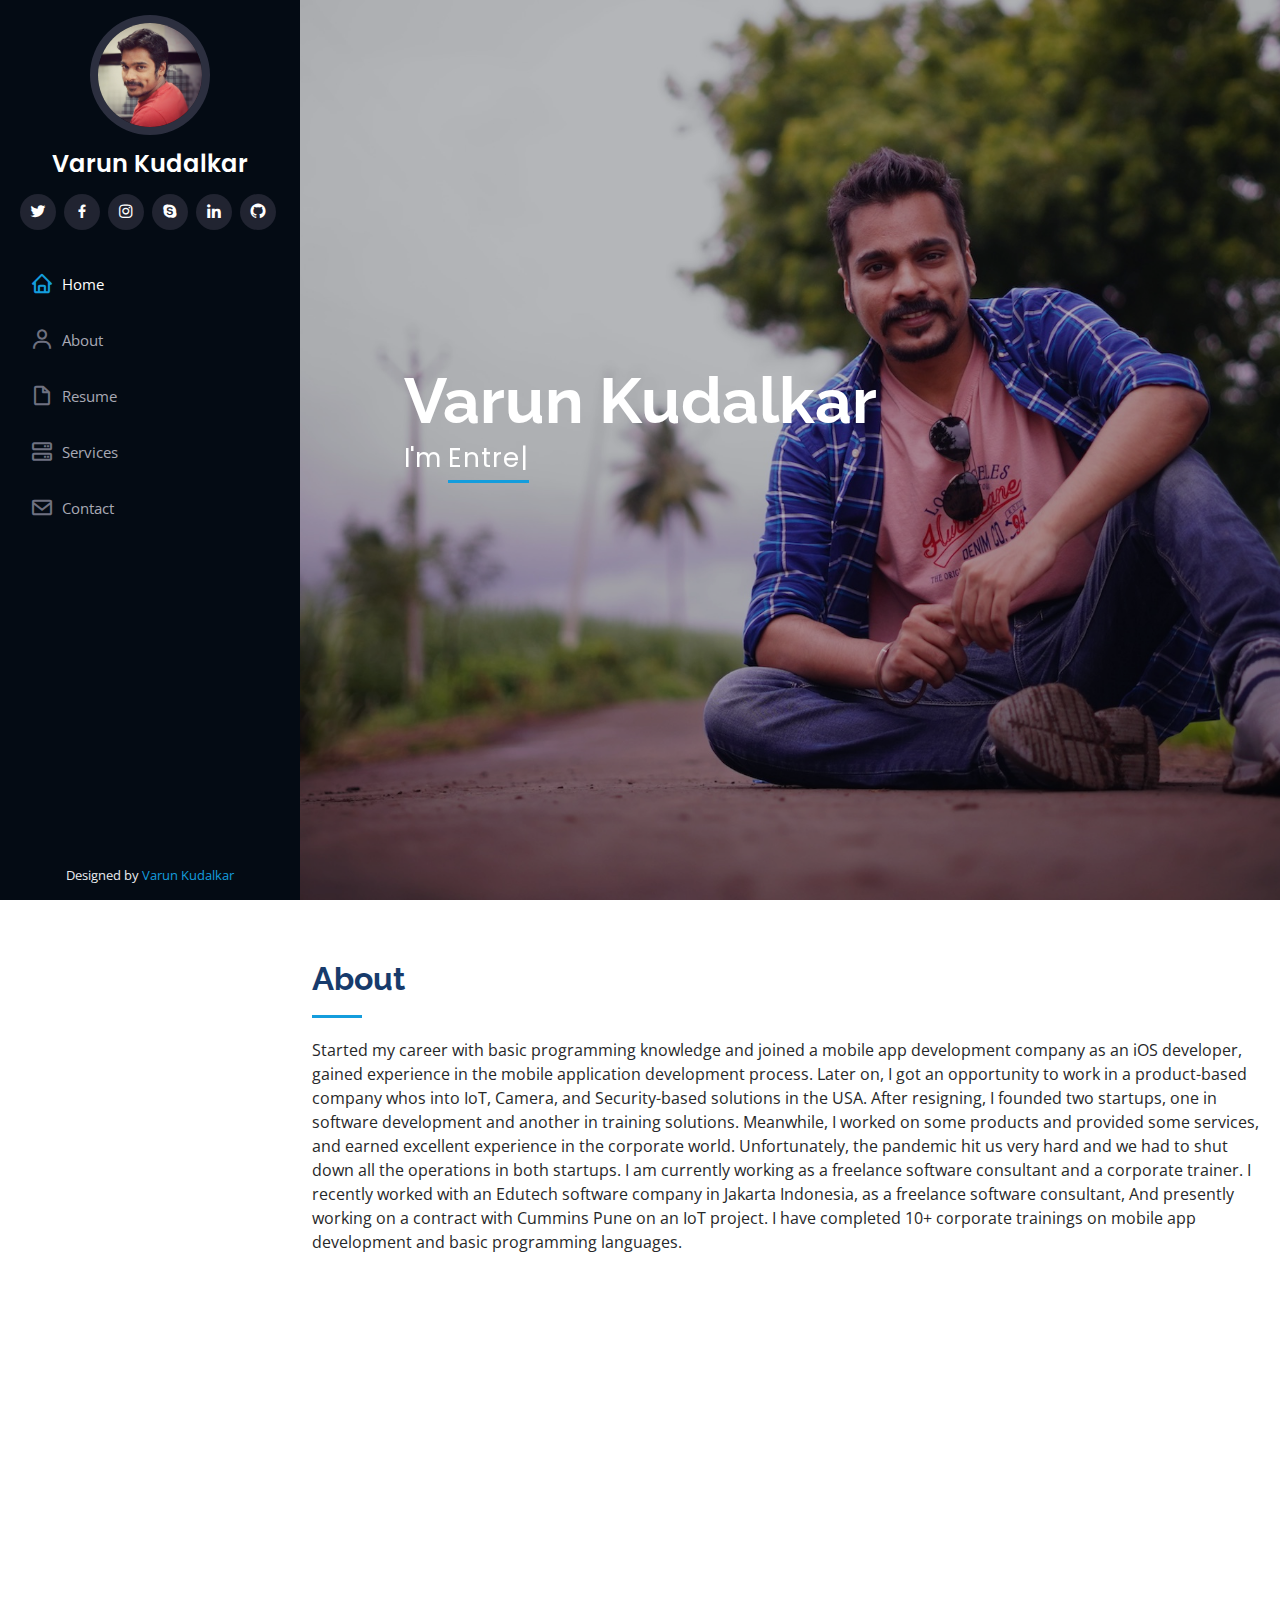
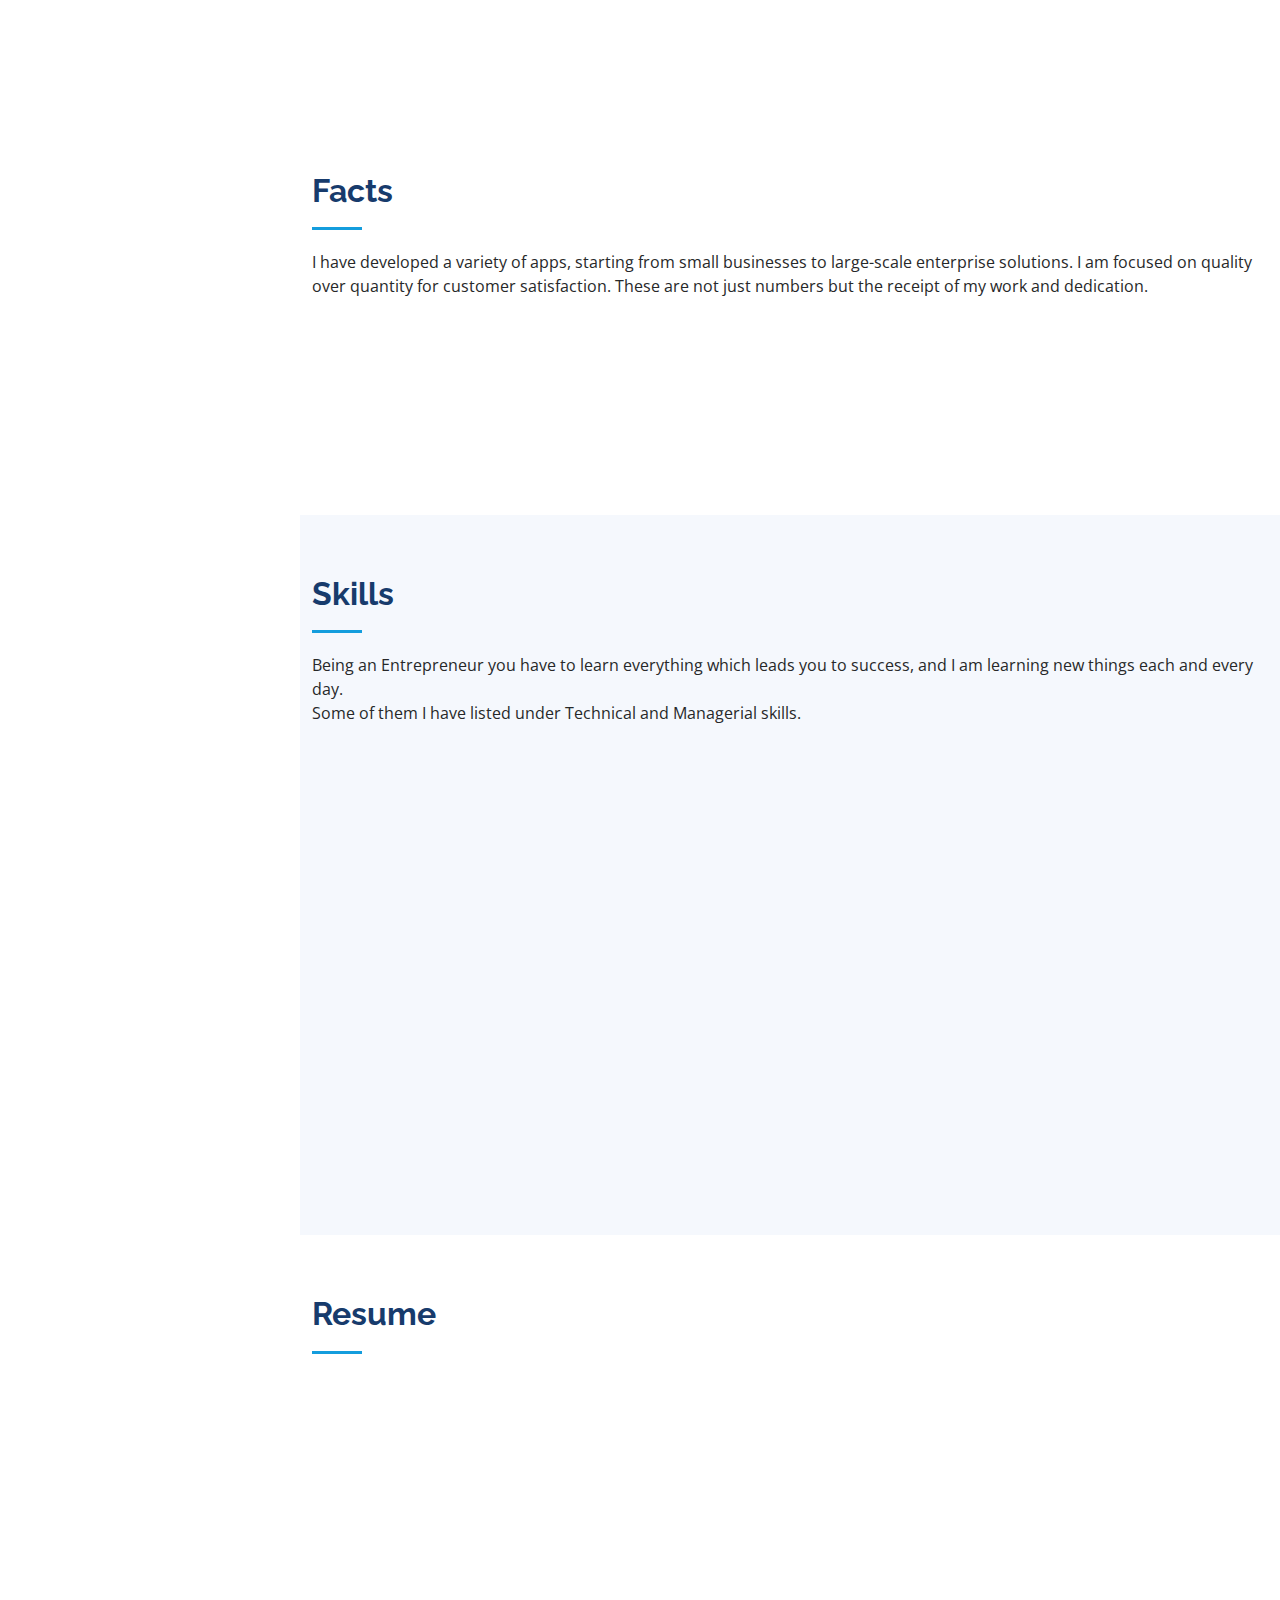
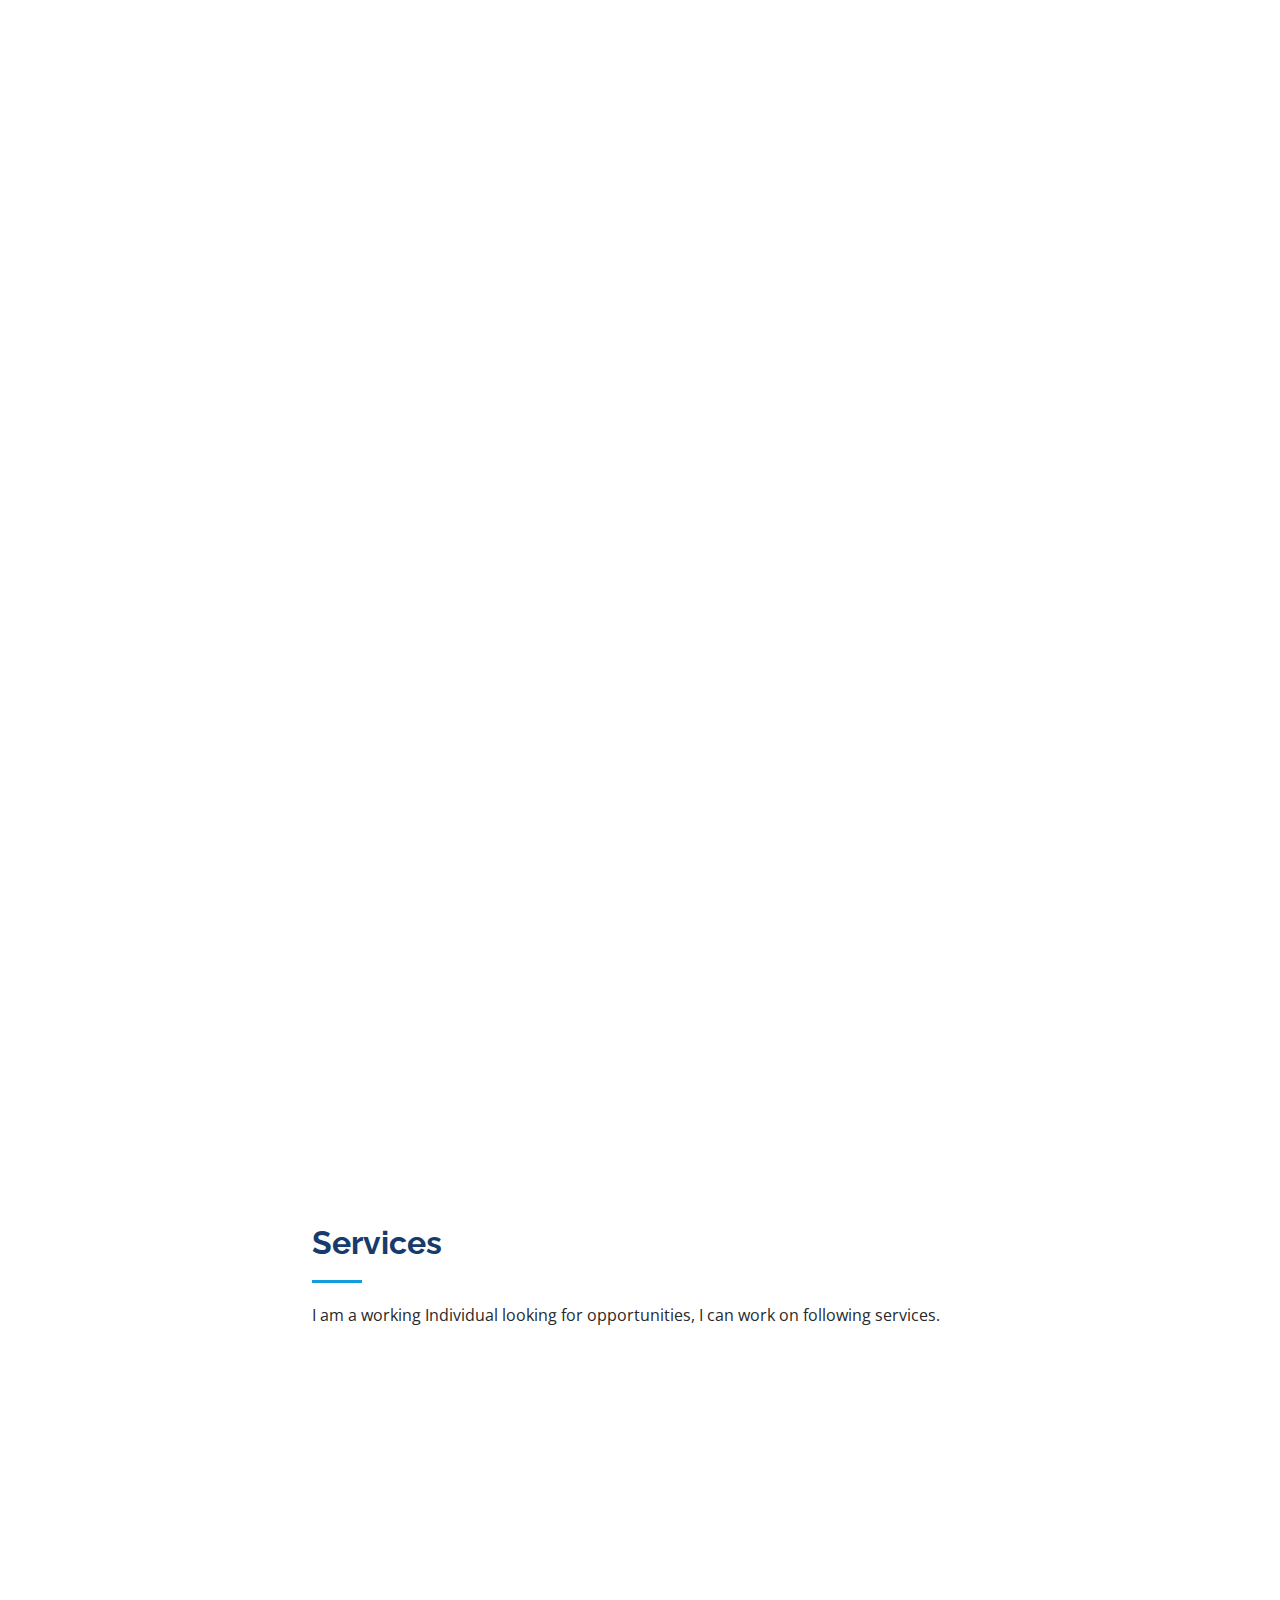
<file: index.html>
<!DOCTYPE html>
<html lang="en">

<head>

  <!-- Global site tag (gtag.js) - Google Analytics -->
  <script async src="https://www.googletagmanager.com/gtag/js?id=G-XJHVXL4SHZ"></script>
  <script>
    window.dataLayer = window.dataLayer || [];
    function gtag() { dataLayer.push(arguments); }
    gtag('js', new Date());
    gtag('config', 'G-XJHVXL4SHZ');
  </script>

  <meta charset="utf-8">
  <meta content="width=device-width, initial-scale=1.0" name="viewport">

  <title>Varun Kudalkar - Best Freelancer in India | Full stack Developer | Mobile App Developer | iOS | Android |
    Flutter | Node | Nest | Python | IoT</title>
  <meta content="" name="description">
  <meta content="" name="keywords">

  <!-- Favicons -->
  <link href="assets/img/favicon.ico" rel="icon">
  <link href="assets/img/apple-touch-icon.png" rel="apple-touch-icon">

  <!-- Google Fonts -->
  <link
    href="https://fonts.googleapis.com/css?family=Open+Sans:300,300i,400,400i,600,600i,700,700i|Raleway:300,300i,400,400i,500,500i,600,600i,700,700i|Poppins:300,300i,400,400i,500,500i,600,600i,700,700i"
    rel="stylesheet">

  <!-- Vendor CSS Files -->
  <link href="assets/vendor/bootstrap/css/bootstrap.min.css" rel="stylesheet">
  <link href="assets/vendor/icofont/icofont.min.css" rel="stylesheet">
  <link href="assets/vendor/boxicons/css/boxicons.min.css" rel="stylesheet">
  <link href="assets/vendor/venobox/venobox.css" rel="stylesheet">
  <link href="assets/vendor/owl.carousel/assets/owl.carousel.min.css" rel="stylesheet">
  <link href="assets/vendor/aos/aos.css" rel="stylesheet">

  <!-- Template Main CSS File -->
  <link href="assets/css/style.css" rel="stylesheet">

</head>

<body>

  <!-- ======= Mobile nav toggle button ======= -->
  <button type="button" class="mobile-nav-toggle d-xl-none"><i class="icofont-navigation-menu"></i></button>

  <!-- ======= Header ======= -->
  <header id="header">
    <div class="d-flex flex-column">

      <div class="profile">
        <img src="assets/img/profile-img.jpg" alt="" class="img-fluid rounded-circle">
        <h1 class="text-light"><a href="index.html">Varun Kudalkar</a></h1>
        <div class="social-links mt-3 text-center">
          <a href="https://twitter.com/varun_kudalkar" class="twitter"><i class="bx bxl-twitter"></i></a>
          <a href="https://www.facebook.com/varunkudalkar" class="facebook"><i class="bx bxl-facebook"></i></a>
          <a href="https://www.instagram.com/varunkudalkar/" class="instagram"><i class="bx bxl-instagram"></i></a>
          <a href="https://join.skype.com/invite/UosxiQmOW7OW" class="skype"><i class="bx bxl-skype"></i></a>
          <a href="https://in.linkedin.com/in/varunkudalkar" class="linkedin"><i class="bx bxl-linkedin"></i></a>
          <a href="https://github.com/varunkudalkar" class="github"><i class="bx bxl-github"></i></a>
        </div>
      </div>

      <nav class="nav-menu">
        <ul>
          <li class="active"><a href="#hero"><i class="bx bx-home"></i> <span>Home</span></a></li>
          <li><a href="#about"><i class="bx bx-user"></i> <span>About</span></a></li>
          <li><a href="#resume"><i class="bx bx-file-blank"></i> <span>Resume</span></a></li>
          <!-- <li><a href="#portfolio"><i class="bx bx-book-content"></i> Portfolio</a></li> -->
          <li><a href="#services"><i class="bx bx-server"></i> Services</a></li>
          <li><a href="#contact"><i class="bx bx-envelope"></i> Contact</a></li>

        </ul>
      </nav><!-- .nav-menu -->
      <button type="button" class="mobile-nav-toggle d-xl-none"><i class="icofont-navigation-menu"></i></button>

    </div>
  </header><!-- End Header -->

  <!-- ======= Hero Section ======= -->
  <section id="hero" class="d-flex flex-column justify-content-center align-items-center">
    <div class="hero-container" data-aos="fade-in">
      <h1>Varun Kudalkar</h1>
      <p>I'm <span class="typed"
          data-typed-items="Entrepreneur, Developer, Programmer, Manager, Trainer, Gamer, Cook"></span></p>
    </div>
  </section><!-- End Hero -->

  <main id="main">

    <!-- ======= About Section ======= -->
    <section id="about" class="about">
      <div class="container">

        <div class="section-title">
          <h2>About</h2>
          <p> Started my career with basic programming knowledge and joined a mobile app development company as an iOS
            developer, gained experience in the mobile application development process. Later on, I got an opportunity
            to work in a product-based company whos into IoT, Camera, and Security-based solutions in the USA. After
            resigning, I founded two startups, one in software development and another in training solutions. Meanwhile,
            I worked on some products and provided some services, and earned excellent experience in the corporate
            world. Unfortunately, the pandemic hit us very hard and we had to shut down all the operations in both
            startups.
            I am currently working as a freelance software consultant and a corporate trainer. I recently worked with an
            Edutech software company in Jakarta Indonesia, as a freelance software consultant, And presently working on
            a contract with Cummins Pune on an IoT project. I have completed 10+ corporate trainings on mobile app
            development and basic programming languages.
          </p>
        </div>

        <div class="row">
          <div class="col-lg-3" data-aos="fade-right">
            <img src="assets/img/profile-img.jpg" class="img-fluid" alt="varun_profile_picture">
          </div>
          <div class="col-lg-8 pt-4 pt-lg-0 content" data-aos="fade-left">
            <h3>Full stack Developer</h3>
            <p class="font-italic">

            </p>
            <div class="row">
              <div class="col-lg-6">
                <ul>
                  <li><i class="icofont-rounded-right"></i> <strong>Birthday:</strong> 5 May 1991</li>
                  <li><i class="icofont-rounded-right"></i> <strong>Website:</strong> <a
                      href="https://varunkudalkar.com"> varunkudalkar.com</a></li>
                  <li><i class="icofont-rounded-right"></i> <strong>Phone:</strong> <a href="tel:+917588364088"> +91
                      7588364088</a></li>
                  <li><i class="icofont-rounded-right"></i> <strong>City:</strong> Pune, India</li>
                </ul>
              </div>
              <div class="col-lg-6">
                <ul>
                  <li><i class="icofont-rounded-right"></i> <strong>Age:</strong><span id="ageDisplay"></span>
                  </li>
                  <li><i class="icofont-rounded-right"></i> <strong>Degree:</strong> Computer Science and Engineering
                  </li>
                  <li><i class="icofont-rounded-right"></i> <strong>Email:</strong><a
                      href="mailto:varun.kudalkar@gmail.com"> varun.kudalkar@gmail.com</a></li>
                  <li><i class="icofont-rounded-right"></i> <strong>Freelance:</strong> Available</li>
                </ul>
              </div>
            </div>
            <p>
              Mobile Application Developer with around <span id="experienceDisplay"></span> years experience in software
              development lifecycle (SDLC)
              including analysis, design, development, and testing, deployment, and documentation as per ISO standards.
              Experience in Mobile Application Operating systems like iOS and Android. Skilled, motivated, and
              product-oriented mobile application developer with strong Object-Oriented Programming Concepts and design
              skills.
            </p>
          </div>
        </div>

      </div>
    </section><!-- End About Section -->

    <!-- ======= Facts Section ======= -->
    <section id="facts" class="facts">
      <div class="container">

        <div class="section-title">
          <h2>Facts</h2>
          <p>I have developed a variety of apps, starting from small businesses to large-scale enterprise solutions. I
            am focused on quality over quantity for customer satisfaction. These are not just numbers but the receipt of
            my work and dedication.</p>
        </div>

        <div class="row no-gutters">

          <div class="col-lg-3 col-md-6 d-md-flex align-items-md-stretch" data-aos="fade-up">
            <div class="count-box">
              <i class="icofont-simple-smile"></i>
              <span data-toggle="counter-up">40</span>
              <p><strong>Happy Clients</strong></p>
            </div>
          </div>

          <div class="col-lg-3 col-md-6 d-md-flex align-items-md-stretch" data-aos="fade-up" data-aos-delay="100">
            <div class="count-box">
              <i class="icofont-document-folder"></i>
              <span data-toggle="counter-up">56</span>
              <p><strong>Projects</strong></p>
            </div>
          </div>

          <div class="col-lg-3 col-md-6 d-md-flex align-items-md-stretch" data-aos="fade-up" data-aos-delay="200">
            <div class="count-box">
              <i class="icofont-list"></i>
              <span data-toggle="counter-up">900000</span>
              <p><strong>Lines of Code</strong></p>
            </div>
          </div>

          <div class="col-lg-3 col-md-6 d-md-flex align-items-md-stretch" data-aos="fade-up" data-aos-delay="300">
            <div class="count-box">
              <i class="icofont-dollar"></i>
              <span data-toggle="counter-up">15000</span>
              <p><strong>Highest Ticket Size</strong></p>
            </div>
          </div>

        </div>

      </div>
    </section><!-- End Facts Section -->

    <!-- ======= Skills Section ======= -->
    <section id="skills" class="skills section-bg">
      <div class="container">
        <div class="section-title">
          <h2>Skills</h2>
          <p>Being an Entrepreneur you have to learn everything which leads you to success, and I am learning new things
            each and every day.<br>Some of them I have listed under Technical and Managerial skills.</p>
        </div>
        <div class="row skills-content">
          <div class="col-lg-6" data-aos="fade-up">
            <div class="progress">
              <span class="skill">Native iOS<i class="val">100%</i></span>
              <div class="progress-bar-wrap">
                <div class="progress-bar" role="progressbar" aria-valuenow="100" aria-valuemin="0" aria-valuemax="100">
                </div>
              </div>
            </div>
            <div class="progress">
              <span class="skill">Native Android<i class="val">80%</i></span>
              <div class="progress-bar-wrap">
                <div class="progress-bar" role="progressbar" aria-valuenow="80" aria-valuemin="0" aria-valuemax="100">
                </div>
              </div>
            </div>
            <div class="progress">
              <span class="skill">Flutter <i class="val">90%</i></span>
              <div class="progress-bar-wrap">
                <div class="progress-bar" role="progressbar" aria-valuenow="90" aria-valuemin="0" aria-valuemax="100">
                </div>
              </div>
            </div>
            <div class="progress">
              <span class="skill">Python<i class="val">100%</i></span>
              <div class="progress-bar-wrap">
                <div class="progress-bar" role="progressbar" aria-valuenow="100" aria-valuemin="0" aria-valuemax="100">
                </div>
              </div>
            </div>
            <div class="progress">
              <span class="skill">NodeJS, Express, SQL, NOSQL<i class="val">90%</i></span>
              <div class="progress-bar-wrap">
                <div class="progress-bar" role="progressbar" aria-valuenow="90" aria-valuemin="0" aria-valuemax="100">
                </div>
              </div>
            </div>
            <div class="progress">
              <span class="skill">IoT<i class="val">80%</i></span>
              <div class="progress-bar-wrap">
                <div class="progress-bar" role="progressbar" aria-valuenow="80" aria-valuemin="0" aria-valuemax="100">
                </div>
              </div>
            </div>
            <div class="progress">
              <span class="skill">Machine Learning<i class="val">70%</i></span>
              <div class="progress-bar-wrap">
                <div class="progress-bar" role="progressbar" aria-valuenow="70" aria-valuemin="0" aria-valuemax="100">
                </div>
              </div>
            </div>
          </div>
          <div class="col-lg-6" data-aos="fade-up" data-aos-delay="100">
            <div class="progress">
              <span class="skill">Startup <i class="val">90%</i></span>
              <div class="progress-bar-wrap">
                <div class="progress-bar" role="progressbar" aria-valuenow="90" aria-valuemin="0" aria-valuemax="100">
                </div>
              </div>
            </div>
            <div class="progress">
              <span class="skill">Team Management <i class="val">100%</i></span>
              <div class="progress-bar-wrap">
                <div class="progress-bar" role="progressbar" aria-valuenow="100" aria-valuemin="0" aria-valuemax="100">
                </div>
              </div>
            </div>
            <div class="progress">
              <span class="skill">Marketing <i class="val">80%</i></span>
              <div class="progress-bar-wrap">
                <div class="progress-bar" role="progressbar" aria-valuenow="80" aria-valuemin="0" aria-valuemax="100">
                </div>
              </div>
            </div>
            <div class="progress">
              <span class="skill">Sales <i class="val">70%</i></span>
              <div class="progress-bar-wrap">
                <div class="progress-bar" role="progressbar" aria-valuenow="70" aria-valuemin="0" aria-valuemax="100">
                </div>
              </div>
            </div>
            <div class="progress">
              <span class="skill">Consultation & Training <i class="val">100%</i></span>
              <div class="progress-bar-wrap">
                <div class="progress-bar" role="progressbar" aria-valuenow="100" aria-valuemin="0" aria-valuemax="100">
                </div>
              </div>
            </div>
            <div class="progress">
              <span class="skill">Communication <i class="val">100%</i></span>
              <div class="progress-bar-wrap">
                <div class="progress-bar" role="progressbar" aria-valuenow="100" aria-valuemin="0" aria-valuemax="100">
                </div>
              </div>
            </div>
            <div class="progress">
              <span class="skill">Willpower <i class="val">100%</i></span>
              <div class="progress-bar-wrap">
                <div class="progress-bar" role="progressbar" aria-valuenow="100" aria-valuemin="0" aria-valuemax="100">
                </div>
              </div>
            </div>
          </div>
        </div>
      </div>
    </section><!-- End Skills Section -->

    <!-- ======= Resume Section ======= -->
    <section id="resume" class="resume">
      <div class="container">

        <div class="section-title">
          <h2>Resume</h2>
          <!-- <p>For Professional details consider following resume. </p> -->
        </div>

        <div class="row">
          <div class="col-lg-6" data-aos="fade-up">
            <h3 class="resume-title">Summary</h3>
            <div class="resume-item pb-0">
              <h4>Varun Kudalkar</h4>
              <p><em> Started my career with basic programming knowledge and joined a mobile app development company as
                  an iOS developer, gained experience in the mobile application development process. Later on, I got an
                  opportunity to work in a product-based company whos into IoT, Camera, and Security-based solutions in
                  the USA. After resigning, I founded two startups, one in software development and another in training
                  solutions. Meanwhile, I worked on some products and provided some services, and earned excellent
                  experience in the corporate world. Unfortunately, the pandemic hit us very hard and we had to shut
                  down all the operations in both startups.
                  I am currently working as a freelance software consultant and a corporate trainer. I recently worked
                  with an Edutech software company in Jakarta Indonesia, as a freelance software consultant, And
                  presently working on a contract with Cummins Pune on an IoT project. I have completed 10+ corporate
                  trainings on mobile app development and basic programming languages.
                </em></p>
              <ul>
                <li>Kothrud Depot, Pune, Maharashtra, India</li>
                <li><a href="tel:+917588364088"> +91
                    7588364088</a></li>
                <li><a href="mailto:varun.kudalkar@gmail.com"> varun.kudalkar@gmail.com</a></li>
              </ul>
            </div>
          </div>
          <div class="col-lg-6" data-aos="fade-up">
            <h3 class="resume-title">Education</h3>
            <div class="resume-item">
              <h4>Computer Science and Engineering</h4>
              <h5>First class with distinction</h5>
              <p><em>Shivaji University Kolhapur</em></p>
              <p>Completed 4 years of engineering course with First class and distinction, I was a very good student
                while pursuing my graduation.</p>
            </div>

            <div class="resume-item">
              <h4>Final Year Project</h4>
              <h5>Voice-Enabled Mobile System in Android</h5>
              <p><em>College level Competition winner</em></p>
              <p>Enables to operate almost all mobile functionality with user’s voice commands, like enable/disable
                wifi,
                Bluetooth, messaging, calling, email, and opening apps, etc. It also features chatting with a very
                intelligent bot.</p>
            </div>
          </div>
        </div>
        <div class="row">
          <div class="col-lg-6" data-aos="fade-up" data-aos-delay="100">
            <h3 class="resume-title">Projects</h3>
            <div class="resume-item">
              <h4>SimplyKharedi App</h4>
              <h5>Flutter, iOS, Android, PHP, Angular</h5>
              <p><em>Developed product and running a business in Sangli City</em></p>
              <ul>
                <li>Designed and Developed this E-Commerce application for local shops and restaurants. Nowadays every
                  business needs to have their listing online but they can't afford their own software system due to the
                  huge development and maintainance costing, with this application any vendor can have their listing
                  online and can sell their products online very easily without any commission.</li>
              </ul>
            </div>
            <div class="resume-item">
              <h4>Mahalaxmi Calendar App</h4>
              <h5>iOS, Android</h5>
              <p><em>Service provided to Local client</em></p>
              <ul>
                <li>It's a regional Calendar app in Marathi language, Developed and maintained this application for
                  years 2016, 2017, 2018, 2019, 2020, 2021.</li>
              </ul>
            </div>
            <div class="resume-item">
              <h4>Touchless QR based Attendance System</h4>
              <h5>Flutter, Android, iOS, Raspberry PI</h5>
              <p><em>Product developed</em></p>
              <ul>
                <li>This app is used to mark attendance in companies as well as in schools and colleges, using QR code.
                  Developed Android and iOS applications using flutter, and used SQLite as a Database to make it more
                  lightweight and Used NestJS as a backend to provide APIs. Main feature of this system is QR code is
                  get changed in some intervals as well as it once gets scanned. Can be installed on Raspberry PI which
                  makes it very reasonable.</li>
              </ul>
            </div>
            <div class="resume-item">
              <h4>Employee Self Service Portal</h4>
              <h5>Android, iOS</h5>
              <p><em>Service provided to international client</em></p>
              <ul>
                <li>This is simple and easy application for the employees and the management team, in which employees
                  can create leave applications, and other claims, and managers can approve/reject from the same
                  application. Used OData services to access Microsoft business central database.</li>
              </ul>
            </div>
            <div class="resume-item">
              <h4>VideoCloud</h4>
              <h5>iOS</h5>
              <p><em>Worked on this application while working with Intellivision Company</em></p>
              <ul>
                <li>It’s a camera surveillance app, it includes - live camera view (in this app we are using FFmpeg lib
                  to decode the live stream frames and created custom video player to stream the live frames from IP
                  cameras), event monitoring- push notifications for events like an intrusion, camera tamper, etc. I
                  worked on timeline UI for this application to show events on timeline scale when user is seeking the
                  seek bar of video player.</li>
              </ul>
            </div>
            <div class="resume-item">
              <h4>DineInn</h4>
              <h5>iOS</h5>
              <p><em>Worked on this application while working with IT Gurus Company</em></p>
              <ul>
                <li>App provides Fine way to communicate between customer and manager of restaurants. App gives ratings
                  and reviews of nearby restaurants. Managers can approach and fulfill the customer’s needs more
                  efficiently. Integrated XMPP chatting functionality with Openfire server. Parsed web services for the
                  related data in this app.
                </li>
              </ul>
            </div>
            <div class="resume-item">
              <h4>LoveCalc</h4>
              <h5>Flutter, Android, iOS</h5>
              <p><em>Developed this application for learning purpose</em></p>
              <ul>
                <li>Calculates love percentage between two persons with their names and show it on screen with
                  attractive animation. Used simple ASCII values of characters and calculated the love percentage. To
                  make users happy it always shows a love percentage above 50.</li>
              </ul>
            </div>
          </div>
          <div class="col-lg-6" data-aos="fade-up" data-aos-delay="100">
            <h3 class="resume-title">&nbsp </h3>
            <div class="resume-item">
              <h4>Smart Drill Machine</h4>
              <h5>Android, IoT, ESP32 Micro Controller</h5>
              <p><em>Service provided to International client</em></p>
              <ul>
                <li>Worked on the communication of microcontroller and android app, used BLE for communication also
                  controlled some functions of the drilling motor to make it automated, e.g controlling speed, Current,
                  Uptime, Downtime, etc.</li>
              </ul>
            </div>
            <div class="resume-item">
              <h4>Smart Home Automation</h4>
              <h5>Flutter, Android, iOS, NestJS, IoT, ESP32 Micro Controller, Custome electronics circuits, Power
                supplies</h5>
              <p><em>Product development is ongoing</em></p>
              <ul>
                <li> It's an iOS and Android client app used to operate switches and other home appliances remotely.
                  Worked on server-side code in NestJS for APIs, also worked on microcontroller code to communicate with
                  the mobile applications using WIFI.</li>
              </ul>
            </div>
            <div class="resume-item">
              <h4>Attendance System</h4>
              <h5>Android, iOS</h5>
              <p><em>Service provided to international client</em></p>
              <ul>
                <li>This application is used to mark the attendance of a Football players in an organization, used
                  geolocation, and image processing to mark and verify the attendance.</li>
              </ul>
            </div>
            <div class="resume-item">
              <h4>PickUpKid</h4>
              <h5>iOS</h5>
              <p><em>Worked on this application while working with IT Gurus Company</em></p>
              <ul>
                <li>It’s a location tracking app where the server tracks the user’s current location. With these
                  locations, the server calculates the distance between the location of the center and the current
                  location of a parent with the help of this data server forwards the notifications to the center about
                  a parent, and the responder at the center will ready the kid at the center to go home.</li>
              </ul>
            </div>
            <div class="resume-item">
              <h4>Advanced Steganography for Images</h4>
              <h5>Android and Java</h5>
              <p><em>Provided this application for Post Graduation Student for Final Year Project </em></p>
              <ul>
                <li>Hiding a secret image or secrete message in a cover image using Enhanced LSB technique and X-Box
                  Mapping technique which is part of image processing.</li>
              </ul>
            </div>
            <div class="resume-item">
              <h4>Online Exam Website</h4>
              <h5>JSP, HTML, CSS</h5>
              <p><em>In college days developed this web portal</em></p>
              <ul>
                <li>Enables users to conduct highly secure and dynamic online exams. It was used to conduct online quiz
                  competitions, aptitude tests in various colleges near my hometown Sangli.</li>
              </ul>
            </div>
            <div class="resume-item">
              <h4>Automated Bakery Management</h4>
              <h5>Core Java</h5>
              <p><em>Provided software solution for the Local bakery</em></p>
              <ul>
                <li>Software for a bakery that provides a user-friendly interface, with a database and for the
                  generation of reports for inventory, tax, and billing.</li>
              </ul>
            </div>
            <div class="resume-item">
              <h4>Lyricsify</h4>
              <h5>Flutter, Android, iOS</h5>
              <p><em>Developed this application for learning purpose</em></p>
              <ul>
                <li>Provides an automated lyrics search of currently playing songs on iOS devices. It has also a manual
                  search option that can search over 100000+ songs. Used musixmatch web service.</li>
              </ul>
            </div>
          </div>
        </div>
      </div>
    </section><!-- End Resume Section -->

    <!-- ======= Services Section ======= -->
    <section id="services" class="services">
      <div class="container">
        <div class="section-title">
          <h2>Services</h2>
          <p>I am a working Individual looking for opportunities, I can work on following services.</p>
        </div>
        <div class="row">
          <div class="col-lg-4 col-md-6 icon-box" data-aos="fade-up">
            <div class="icon"><i class="icofont-iphone"></i></div>
            <h4 class="title"><a>Mobile App Development</a></h4>
            <p class="description">For app development mainly I use Android, iOS native, and Flutter as a multiplatform
              framework. For backend API I use Java-Spring Boot, NodeJs-Expressjs. I use PostgreSQL and MongoDB as
              database.</p>
          </div>
          <div class="col-lg-4 col-md-6 icon-box" data-aos="fade-up" data-aos-delay="100">
            <div class="icon"><i class="icofont-web"></i></div>
            <h4 class="title"><a>Web App Development</a></h4>
            <p class="description">For managing front I use Angular and ReactJS. For designing HTML5, CSS3,
              Bootstrap4/5, Matera Design. For backend API I use Java-Spring Boot, NodeJs-Expressjs. I use PostgreSQL
              and MongoDB as database.</p>
          </div>
          <div class="col-lg-4 col-md-6 icon-box" data-aos="fade-up" data-aos-delay="200">
            <div class="icon"><i class="icofont-micro-chip"></i></div>
            <h4 class="title"><a>IoT and Industry 4.0</a></h4>
            <p class="description">For interfacing I use RaspberryPi, BananaPi, ESP32. Protocols MQTT, TCP, and COAP are
              primarily used for communication. RFID, NFC, BLE based communication can be established. Predictive
              maintenance, OPC, SCADA, and communication with IoT platforms is done via many frameworks.</p>
          </div>
          <div class="col-lg-4 col-md-6 icon-box" data-aos="fade-up" data-aos-delay="300">
            <div class="icon"><i class="icofont-database"></i></div>
            <h4 class="title"><a>Data Science and Machine Learning</a></h4>
            <p class="description">Numpy, Pandas, ScikitLearn are the frameworks that I use for building simple machine
              learning solutions. For complex applications like chatbot, image recognition, OCR I use deep learning
              framework i.e. Tensorflow.</p>
          </div>
          <div class="col-lg-4 col-md-6 icon-box" data-aos="fade-up" data-aos-delay="400">
            <div class="icon"><i class="icofont-brand-appstore"></i></div>
            <h4 class="title"><a>Software Consultation</a></h4>
            <p class="description">If you want to migrate your project to leading-edge technology? or if you want to
              scale your project for millions of users? Do you want to set up a proper execution team and process? or
              You want to build your startup? I provide consultation for all these concerns.</p>
          </div>
          <div class="col-lg-4 col-md-6 icon-box" data-aos="fade-up" data-aos-delay="500">
            <div class="icon"><i class="icofont-university"></i></div>
            <h4 class="title"><a>Training Services</a></h4>
            <p class="description">I conduct training in these ways Modular Training, Corporate Training, and Online
              Training. I conduct training on Java, Javascript, Python, Android, iOS, Flutter, Machine Learning.</p>
          </div>
        </div>
      </div>
    </section><!-- End Services Section -->

    <!-- ======= Contact Section ======= -->
    <section id="contact" class="contact">
      <div class="container">
        <div class="section-title">
          <h2>Contact</h2>
        </div>
        <div class="row" data-aos="fade-in">
          <div class="col-lg-5 d-flex align-items-stretch">
            <div class="info">
              <div class="address">
                <i class="icofont-google-map"></i>
                <h4>Location:</h4>
                <p>Kothrud Depot, Pune, 411038<br>Sangli Stand, Sangli, 416416</p>
              </div>
              <div class="email">
                <i class="icofont-email"></i>
                <h4>Email:</h4>
                <p><a href="mailto:varun.kudalkar@gmail.com"> varun.kudalkar@gmail.com</a></p>
              </div>
              <div class="phone">
                <i class="icofont-phone"></i>
                <h4>Call:</h4>
                <p><a href="tel:+917588364088"> +91
                    7588364088</a></p>
              </div>
              <iframe
                src="https://www.google.com/maps/embed?pb=!1m18!1m12!1m3!1d3783.5020627329573!2d73.79277191489253!3d18.506200687417365!2m3!1f0!2f0!3f0!3m2!1i1024!2i768!4f13.1!3m3!1m2!1s0x3bc2bfb4b487ab0f%3A0xd815d13cf531599a!2sKothrud%20Depot!5e0!3m2!1sen!2sin!4v1606071849863!5m2!1sen!2sin"
                width="100%" height="280" frameborder="0" style="border:0;" allowfullscreen="" aria-hidden="false"
                tabindex="0"></iframe>
              <iframe
                src="https://www.google.com/maps/embed?pb=!1m18!1m12!1m3!1d3818.461583469918!2d74.56091001486897!3d16.853045988400897!2m3!1f0!2f0!3f0!3m2!1i1024!2i768!4f13.1!3m3!1m2!1s0x3bc118449a60406d%3A0xd57009a09dccee6f!2sSangli%20Bus%20Stand%20MSRTC!5e0!3m2!1sen!2sin!4v1606073575091!5m2!1sen!2sin"
                width="100%" height="280" frameborder="0" style="border:0;" allowfullscreen="" aria-hidden="false"
                tabindex="0"></iframe>
            </div>
          </div>
          <div class="col-lg-7 mt-5 mt-lg-0 d-flex align-items-stretch">
            <iframe
              src="https://docs.google.com/forms/d/e/1FAIpQLSfUgYJ5trk1lDeg8TklvlYk6dydSSm-FMxgagZHnB9XmaAsog/viewform?embedded=true"
              width="640" height="900" frameborder="0" marginheight="0" marginwidth="0">Loading…</iframe>
          </div>
        </div>
      </div>
    </section><!-- End Contact Section -->

  </main><!-- End #main -->

  <!-- ======= Footer ======= -->
  <footer id="footer">
    <div class="container">
      <!-- <div class="copyright">
        &copy; Copyright <strong><span>Varun Kudalkar</span></strong>
      </div> -->
      <div class="credits">
        Designed by <a href="https://varunkudalkar.com/">Varun Kudalkar</a>
      </div>
    </div>
  </footer><!-- End  Footer -->

  <a href="#" class="back-to-top"><i class="icofont-simple-up"></i></a>

  <!-- Vendor JS Files -->
  <script src="assets/vendor/jquery/jquery.min.js"></script>
  <script src="assets/vendor/bootstrap/js/bootstrap.bundle.min.js"></script>
  <script src="assets/vendor/jquery.easing/jquery.easing.min.js"></script>
  <script src="assets/vendor/php-email-form/validate.js"></script>
  <script src="assets/vendor/waypoints/jquery.waypoints.min.js"></script>
  <script src="assets/vendor/counterup/counterup.min.js"></script>
  <script src="assets/vendor/isotope-layout/isotope.pkgd.min.js"></script>
  <script src="assets/vendor/venobox/venobox.min.js"></script>
  <script src="assets/vendor/owl.carousel/owl.carousel.min.js"></script>
  <script src="assets/vendor/typed.js/typed.min.js"></script>
  <script src="assets/vendor/aos/aos.js"></script>

  <!-- Template Main JS File -->
  <script src="assets/js/main.js"></script>

  <script>
    // Calculate age and update the HTML element
    const birthDate = "1991-05-05"; // Replace with the person's actual birthdate (YYYY-MM-DD)
    const age = new Date(Date.now() - new Date(birthDate).getTime()).getUTCFullYear() - 1970;
    document.getElementById("ageDisplay").textContent = ` ${age}`;
  </script>
  <script>
    // Calculate experience and update the HTML element
    const startDate = "2014-06-01";
    const experience = new Date(Date.now() - new Date(startDate).getTime()).getUTCFullYear() - 1970;
    document.getElementById("experienceDisplay").textContent = ` ${experience}+`;
  </script>


</body>

</html>
</file>
<file: assets/vendor/venobox/venobox.css>
/* ------ venobox.css --------*/
.vbox-overlay *, .vbox-overlay *:before, .vbox-overlay *:after{
    -webkit-backface-visibility: hidden;
    -webkit-box-sizing:border-box;
    -moz-box-sizing:border-box;
    box-sizing:border-box;
}
.vbox-overlay * { 
    -webkit-backface-visibility: visible;
    backface-visibility: visible;
}
.vbox-overlay{
    display: -webkit-flex;
    display: flex;
    -webkit-flex-direction: column;
    flex-direction: column;
    -webkit-justify-content: center;
    justify-content: center;
    -webkit-align-items: center;
    align-items: center;
    position: fixed;
    left: 0;
    top: 0;
    bottom: 0;
    right: 0;
    z-index: 999999;
}

/* ----- navigation ----- */
.vbox-title{
    width: 100%;
    height: 40px;
    float: left;
    text-align: center;
    line-height: 28px;
    font-size: 12px;
    padding: 6px 50px;
    overflow: hidden;
    position: fixed;
    display: none;
    left: 0;
    z-index: 89;
}
.vbox-close{
    cursor: pointer;
    position: fixed;
    top: -1px;
    right: 0;
    width: 50px;
    height: 40px;
    padding: 6px;
    display: block;
    background-position:10px center;
    overflow: hidden;
    font-size: 24px;
    line-height: 1;
    text-align: center;
    z-index: 99;
}
.vbox-left{
    cursor: pointer;
    position: fixed;
    left: 0;
    height: 40px;
    overflow: hidden;
    line-height: 28px;
    font-size: 12px;
    z-index: 99;
    display: flex;
    align-items:center;
}
.vbox-num{
    display: inline-block;
    margin: 6px 0 6px 15px;
}
/* ----- Social share ----- */
.vbox-share{
    line-height: 28px;
    font-size: 12px;
    overflow: hidden;
    position: fixed;
    left: 0;
    z-index: 98;
    display: flex;
    align-items:center;
    justify-content: center;
    width: 100%;
    text-align: center;
}
.vbox-share svg{
    max-height: 28px;
    width: 28px;
    z-index: 10;
    margin-left: 12px;
    margin-top: 6px;
    margin-bottom: 6px;
    vertical-align: middle;
}


/* ----- navigation ARROWS ----- */
.vbox-next, .vbox-prev{
    position: fixed;
    top: 50%;
    margin-top: -15px;
    overflow: hidden;
    cursor: pointer;
    display: block;
    width: 45px;
    height: 45px;
    z-index: 99;
}
.vbox-next span, .vbox-prev span{
    position: relative;
    width: 20px;
    height: 20px;
    border: 2px solid transparent;
    border-top-color: #B6B6B6;
    border-right-color: #B6B6B6;
    text-indent: -100px;
    position: absolute;
    top: 8px;
    display: block;
}
.vbox-prev{
    left: 15px;
}
.vbox-next{
    right: 15px;
}
.vbox-prev span{
    left: 10px;
    -ms-transform: rotate(-135deg);
    -webkit-transform: rotate(-135deg);
    transform: rotate(-135deg);
}
.vbox-next span{
    -ms-transform: rotate(45deg);
    -webkit-transform: rotate(45deg);
    transform: rotate(45deg);
    right: 10px;
}
/* ------- inline window ------ */
.vbox-inline{
    width: 420px;
    height: 315px;
    height: 70vh;
    padding: 10px;
    background: #fff;
    margin: 0 auto;
    overflow: auto;
    text-align: left;
}
/* ------- Video & iFrames window ------ */
.venoframe{
    max-width: 100%;
    width: 100%;
    border: none;
    width: 100%;
    height: 260px;
    height: 70vh;
}
.venoframe.vbvid{
    height: 260px;
}
@media (min-width: 768px) {
    .venoframe, .vbox-inline{
        width: 90%;
        height: 360px;
        height: 70vh;
    }
    .venoframe.vbvid{
        width: 640px;
        height: 360px;
    }
}
@media (min-width: 992px) {
    .venoframe, .vbox-inline{
        max-width: 1200px;
        width: 80%;
        height: 540px;
        height: 70vh;
    }
    .venoframe.vbvid{
        width: 960px;
        height: 540px;
    }
}
/* 
Please do NOT edit this part! 
or at least read this note: http://i.imgur.com/7C0ws9e.gif
*/
.vbox-open{
    overflow: hidden;
}
.vbox-container{
    position: absolute;
    left: 0;
    right: 0;
    top: 0;
    bottom: 0;
    overflow-x: hidden;
    overflow-y: scroll;
    overflow-scrolling: touch;
    -webkit-overflow-scrolling: touch;
    z-index: 20;
    max-height: 100%;

}

.vbox-content{
    text-align: center;
    float: left;
    width: 100%;
    position: relative;
    overflow: hidden;
    padding: 20px 4%;
}
.vbox-container img{
    max-width: 100%;
    height: auto;
}
.vbox-figlio{
    box-shadow: 0 0 12px rgba(0,0,0,0.19), 0 6px 6px rgba(0,0,0,0.23);
    max-width: 100%;
    text-align: initial;
}
img.vbox-figlio{
    -webkit-user-select: none;
-khtml-user-select: none;
-moz-user-select: none;
-o-user-select: none;
user-select: none;
}
.vbox-content.swipe-left{
    margin-left: -200px !important;
}
.vbox-content.swipe-right{
    margin-left: 200px !important;
}
.vbox-animated{
    webkit-transition: margin 300ms ease-out;
    transition: margin 300ms ease-out;
}

/* ---------- preloader ----------
 * SPINKIT 
 * http://tobiasahlin.com/spinkit/
-------------------------------- */
.sk-double-bounce,.sk-rotating-plane{width:40px;height:40px;margin:40px auto}.sk-rotating-plane{background-color:#333;-webkit-animation:sk-rotatePlane 1.2s infinite ease-in-out;animation:sk-rotatePlane 1.2s infinite ease-in-out}@-webkit-keyframes sk-rotatePlane{0%{-webkit-transform:perspective(120px) rotateX(0) rotateY(0);transform:perspective(120px) rotateX(0) rotateY(0)}50%{-webkit-transform:perspective(120px) rotateX(-180.1deg) rotateY(0);transform:perspective(120px) rotateX(-180.1deg) rotateY(0)}100%{-webkit-transform:perspective(120px) rotateX(-180deg) rotateY(-179.9deg);transform:perspective(120px) rotateX(-180deg) rotateY(-179.9deg)}}@keyframes sk-rotatePlane{0%{-webkit-transform:perspective(120px) rotateX(0) rotateY(0);transform:perspective(120px) rotateX(0) rotateY(0)}50%{-webkit-transform:perspective(120px) rotateX(-180.1deg) rotateY(0);transform:perspective(120px) rotateX(-180.1deg) rotateY(0)}100%{-webkit-transform:perspective(120px) rotateX(-180deg) rotateY(-179.9deg);transform:perspective(120px) rotateX(-180deg) rotateY(-179.9deg)}}.sk-double-bounce{position:relative}.sk-double-bounce .sk-child{width:100%;height:100%;border-radius:50%;background-color:#333;opacity:.6;position:absolute;top:0;left:0;-webkit-animation:sk-doubleBounce 2s infinite ease-in-out;animation:sk-doubleBounce 2s infinite ease-in-out}.sk-chasing-dots .sk-child,.sk-spinner-pulse,.sk-three-bounce .sk-child{background-color:#333;border-radius:100%}.sk-double-bounce .sk-double-bounce2{-webkit-animation-delay:-1s;animation-delay:-1s}@-webkit-keyframes sk-doubleBounce{0%,100%{-webkit-transform:scale(0);transform:scale(0)}50%{-webkit-transform:scale(1);transform:scale(1)}}@keyframes sk-doubleBounce{0%,100%{-webkit-transform:scale(0);transform:scale(0)}50%{-webkit-transform:scale(1);transform:scale(1)}}.sk-wave{margin:40px auto;width:50px;height:40px;text-align:center;font-size:10px}.sk-wave .sk-rect{background-color:#333;height:100%;width:6px;display:inline-block;-webkit-animation:sk-waveStretchDelay 1.2s infinite ease-in-out;animation:sk-waveStretchDelay 1.2s infinite ease-in-out}.sk-wave .sk-rect1{-webkit-animation-delay:-1.2s;animation-delay:-1.2s}.sk-wave .sk-rect2{-webkit-animation-delay:-1.1s;animation-delay:-1.1s}.sk-wave .sk-rect3{-webkit-animation-delay:-1s;animation-delay:-1s}.sk-wave .sk-rect4{-webkit-animation-delay:-.9s;animation-delay:-.9s}.sk-wave .sk-rect5{-webkit-animation-delay:-.8s;animation-delay:-.8s}@-webkit-keyframes sk-waveStretchDelay{0%,100%,40%{-webkit-transform:scaleY(.4);transform:scaleY(.4)}20%{-webkit-transform:scaleY(1);transform:scaleY(1)}}@keyframes sk-waveStretchDelay{0%,100%,40%{-webkit-transform:scaleY(.4);transform:scaleY(.4)}20%{-webkit-transform:scaleY(1);transform:scaleY(1)}}.sk-wandering-cubes{margin:40px auto;width:40px;height:40px;position:relative}.sk-wandering-cubes .sk-cube{background-color:#333;width:10px;height:10px;position:absolute;top:0;left:0;-webkit-animation:sk-wanderingCube 1.8s ease-in-out -1.8s infinite both;animation:sk-wanderingCube 1.8s ease-in-out -1.8s infinite both}.sk-chasing-dots,.sk-spinner-pulse{width:40px;height:40px;margin:40px auto}.sk-wandering-cubes .sk-cube2{-webkit-animation-delay:-.9s;animation-delay:-.9s}@-webkit-keyframes sk-wanderingCube{0%{-webkit-transform:rotate(0);transform:rotate(0)}25%{-webkit-transform:translateX(30px) rotate(-90deg) scale(.5);transform:translateX(30px) rotate(-90deg) scale(.5)}50%{-webkit-transform:translateX(30px) translateY(30px) rotate(-179deg);transform:translateX(30px) translateY(30px) rotate(-179deg)}50.1%{-webkit-transform:translateX(30px) translateY(30px) rotate(-180deg);transform:translateX(30px) translateY(30px) rotate(-180deg)}75%{-webkit-transform:translateX(0) translateY(30px) rotate(-270deg) scale(.5);transform:translateX(0) translateY(30px) rotate(-270deg) scale(.5)}100%{-webkit-transform:rotate(-360deg);transform:rotate(-360deg)}}@keyframes sk-wanderingCube{0%{-webkit-transform:rotate(0);transform:rotate(0)}25%{-webkit-transform:translateX(30px) rotate(-90deg) scale(.5);transform:translateX(30px) rotate(-90deg) scale(.5)}50%{-webkit-transform:translateX(30px) translateY(30px) rotate(-179deg);transform:translateX(30px) translateY(30px) rotate(-179deg)}50.1%{-webkit-transform:translateX(30px) translateY(30px) rotate(-180deg);transform:translateX(30px) translateY(30px) rotate(-180deg)}75%{-webkit-transform:translateX(0) translateY(30px) rotate(-270deg) scale(.5);transform:translateX(0) translateY(30px) rotate(-270deg) scale(.5)}100%{-webkit-transform:rotate(-360deg);transform:rotate(-360deg)}}.sk-spinner-pulse{-webkit-animation:sk-pulseScaleOut 1s infinite ease-in-out;animation:sk-pulseScaleOut 1s infinite ease-in-out}@-webkit-keyframes sk-pulseScaleOut{0%{-webkit-transform:scale(0);transform:scale(0)}100%{-webkit-transform:scale(1);transform:scale(1);opacity:0}}@keyframes sk-pulseScaleOut{0%{-webkit-transform:scale(0);transform:scale(0)}100%{-webkit-transform:scale(1);transform:scale(1);opacity:0}}.sk-chasing-dots{position:relative;text-align:center;-webkit-animation:sk-chasingDotsRotate 2s infinite linear;animation:sk-chasingDotsRotate 2s infinite linear}.sk-chasing-dots .sk-child{width:60%;height:60%;display:inline-block;position:absolute;top:0;-webkit-animation:sk-chasingDotsBounce 2s infinite ease-in-out;animation:sk-chasingDotsBounce 2s infinite ease-in-out}.sk-chasing-dots .sk-dot2{top:auto;bottom:0;-webkit-animation-delay:-1s;animation-delay:-1s}@-webkit-keyframes sk-chasingDotsRotate{100%{-webkit-transform:rotate(360deg);transform:rotate(360deg)}}@keyframes sk-chasingDotsRotate{100%{-webkit-transform:rotate(360deg);transform:rotate(360deg)}}@-webkit-keyframes sk-chasingDotsBounce{0%,100%{-webkit-transform:scale(0);transform:scale(0)}50%{-webkit-transform:scale(1);transform:scale(1)}}@keyframes sk-chasingDotsBounce{0%,100%{-webkit-transform:scale(0);transform:scale(0)}50%{-webkit-transform:scale(1);transform:scale(1)}}.sk-three-bounce{margin:40px auto;width:80px;text-align:center}.sk-three-bounce .sk-child{width:20px;height:20px;display:inline-block;-webkit-animation:sk-three-bounce 1.4s ease-in-out 0s infinite both;animation:sk-three-bounce 1.4s ease-in-out 0s infinite both}.sk-circle .sk-child:before,.sk-fading-circle .sk-circle:before{display:block;border-radius:100%;content:'';background-color:#333}.sk-three-bounce .sk-bounce1{-webkit-animation-delay:-.32s;animation-delay:-.32s}.sk-three-bounce .sk-bounce2{-webkit-animation-delay:-.16s;animation-delay:-.16s}@-webkit-keyframes sk-three-bounce{0%,100%,80%{-webkit-transform:scale(0);transform:scale(0)}40%{-webkit-transform:scale(1);transform:scale(1)}}@keyframes sk-three-bounce{0%,100%,80%{-webkit-transform:scale(0);transform:scale(0)}40%{-webkit-transform:scale(1);transform:scale(1)}}.sk-circle{margin:40px auto;width:40px;height:40px;position:relative}.sk-circle .sk-child{width:100%;height:100%;position:absolute;left:0;top:0}.sk-circle .sk-child:before{margin:0 auto;width:15%;height:15%;-webkit-animation:sk-circleBounceDelay 1.2s infinite ease-in-out both;animation:sk-circleBounceDelay 1.2s infinite ease-in-out both}.sk-circle .sk-circle2{-webkit-transform:rotate(30deg);-ms-transform:rotate(30deg);transform:rotate(30deg)}.sk-circle .sk-circle3{-webkit-transform:rotate(60deg);-ms-transform:rotate(60deg);transform:rotate(60deg)}.sk-circle .sk-circle4{-webkit-transform:rotate(90deg);-ms-transform:rotate(90deg);transform:rotate(90deg)}.sk-circle .sk-circle5{-webkit-transform:rotate(120deg);-ms-transform:rotate(120deg);transform:rotate(120deg)}.sk-circle .sk-circle6{-webkit-transform:rotate(150deg);-ms-transform:rotate(150deg);transform:rotate(150deg)}.sk-circle .sk-circle7{-webkit-transform:rotate(180deg);-ms-transform:rotate(180deg);transform:rotate(180deg)}.sk-circle .sk-circle8{-webkit-transform:rotate(210deg);-ms-transform:rotate(210deg);transform:rotate(210deg)}.sk-circle .sk-circle9{-webkit-transform:rotate(240deg);-ms-transform:rotate(240deg);transform:rotate(240deg)}.sk-circle .sk-circle10{-webkit-transform:rotate(270deg);-ms-transform:rotate(270deg);transform:rotate(270deg)}.sk-circle .sk-circle11{-webkit-transform:rotate(300deg);-ms-transform:rotate(300deg);transform:rotate(300deg)}.sk-circle .sk-circle12{-webkit-transform:rotate(330deg);-ms-transform:rotate(330deg);transform:rotate(330deg)}.sk-circle .sk-circle2:before{-webkit-animation-delay:-1.1s;animation-delay:-1.1s}.sk-circle .sk-circle3:before{-webkit-animation-delay:-1s;animation-delay:-1s}.sk-circle .sk-circle4:before{-webkit-animation-delay:-.9s;animation-delay:-.9s}.sk-circle .sk-circle5:before{-webkit-animation-delay:-.8s;animation-delay:-.8s}.sk-circle .sk-circle6:before{-webkit-animation-delay:-.7s;animation-delay:-.7s}.sk-circle .sk-circle7:before{-webkit-animation-delay:-.6s;animation-delay:-.6s}.sk-circle .sk-circle8:before{-webkit-animation-delay:-.5s;animation-delay:-.5s}.sk-circle .sk-circle9:before{-webkit-animation-delay:-.4s;animation-delay:-.4s}.sk-circle .sk-circle10:before{-webkit-animation-delay:-.3s;animation-delay:-.3s}.sk-circle .sk-circle11:before{-webkit-animation-delay:-.2s;animation-delay:-.2s}.sk-circle .sk-circle12:before{-webkit-animation-delay:-.1s;animation-delay:-.1s}@-webkit-keyframes sk-circleBounceDelay{0%,100%,80%{-webkit-transform:scale(0);transform:scale(0)}40%{-webkit-transform:scale(1);transform:scale(1)}}@keyframes sk-circleBounceDelay{0%,100%,80%{-webkit-transform:scale(0);transform:scale(0)}40%{-webkit-transform:scale(1);transform:scale(1)}}.sk-cube-grid{width:40px;height:40px;margin:40px auto}.sk-cube-grid .sk-cube{width:33.33%;height:33.33%;background-color:#333;float:left;-webkit-animation:sk-cubeGridScaleDelay 1.3s infinite ease-in-out;animation:sk-cubeGridScaleDelay 1.3s infinite ease-in-out}.sk-cube-grid .sk-cube1{-webkit-animation-delay:.2s;animation-delay:.2s}.sk-cube-grid .sk-cube2{-webkit-animation-delay:.3s;animation-delay:.3s}.sk-cube-grid .sk-cube3{-webkit-animation-delay:.4s;animation-delay:.4s}.sk-cube-grid .sk-cube4{-webkit-animation-delay:.1s;animation-delay:.1s}.sk-cube-grid .sk-cube5{-webkit-animation-delay:.2s;animation-delay:.2s}.sk-cube-grid .sk-cube6{-webkit-animation-delay:.3s;animation-delay:.3s}.sk-cube-grid .sk-cube7{-webkit-animation-delay:0ms;animation-delay:0ms}.sk-cube-grid .sk-cube8{-webkit-animation-delay:.1s;animation-delay:.1s}.sk-cube-grid .sk-cube9{-webkit-animation-delay:.2s;animation-delay:.2s}@-webkit-keyframes sk-cubeGridScaleDelay{0%,100%,70%{-webkit-transform:scale3D(1,1,1);transform:scale3D(1,1,1)}35%{-webkit-transform:scale3D(0,0,1);transform:scale3D(0,0,1)}}@keyframes sk-cubeGridScaleDelay{0%,100%,70%{-webkit-transform:scale3D(1,1,1);transform:scale3D(1,1,1)}35%{-webkit-transform:scale3D(0,0,1);transform:scale3D(0,0,1)}}.sk-fading-circle{margin:40px auto;width:40px;height:40px;position:relative}.sk-fading-circle .sk-circle{width:100%;height:100%;position:absolute;left:0;top:0}.sk-fading-circle .sk-circle:before{margin:0 auto;width:15%;height:15%;-webkit-animation:sk-circleFadeDelay 1.2s infinite ease-in-out both;animation:sk-circleFadeDelay 1.2s infinite ease-in-out both}.sk-fading-circle .sk-circle2{-webkit-transform:rotate(30deg);-ms-transform:rotate(30deg);transform:rotate(30deg)}.sk-fading-circle .sk-circle3{-webkit-transform:rotate(60deg);-ms-transform:rotate(60deg);transform:rotate(60deg)}.sk-fading-circle .sk-circle4{-webkit-transform:rotate(90deg);-ms-transform:rotate(90deg);transform:rotate(90deg)}.sk-fading-circle .sk-circle5{-webkit-transform:rotate(120deg);-ms-transform:rotate(120deg);transform:rotate(120deg)}.sk-fading-circle .sk-circle6{-webkit-transform:rotate(150deg);-ms-transform:rotate(150deg);transform:rotate(150deg)}.sk-fading-circle .sk-circle7{-webkit-transform:rotate(180deg);-ms-transform:rotate(180deg);transform:rotate(180deg)}.sk-fading-circle .sk-circle8{-webkit-transform:rotate(210deg);-ms-transform:rotate(210deg);transform:rotate(210deg)}.sk-fading-circle .sk-circle9{-webkit-transform:rotate(240deg);-ms-transform:rotate(240deg);transform:rotate(240deg)}.sk-fading-circle .sk-circle10{-webkit-transform:rotate(270deg);-ms-transform:rotate(270deg);transform:rotate(270deg)}.sk-fading-circle .sk-circle11{-webkit-transform:rotate(300deg);-ms-transform:rotate(300deg);transform:rotate(300deg)}.sk-fading-circle .sk-circle12{-webkit-transform:rotate(330deg);-ms-transform:rotate(330deg);transform:rotate(330deg)}.sk-fading-circle .sk-circle2:before{-webkit-animation-delay:-1.1s;animation-delay:-1.1s}.sk-fading-circle .sk-circle3:before{-webkit-animation-delay:-1s;animation-delay:-1s}.sk-fading-circle .sk-circle4:before{-webkit-animation-delay:-.9s;animation-delay:-.9s}.sk-fading-circle .sk-circle5:before{-webkit-animation-delay:-.8s;animation-delay:-.8s}.sk-fading-circle .sk-circle6:before{-webkit-animation-delay:-.7s;animation-delay:-.7s}.sk-fading-circle .sk-circle7:before{-webkit-animation-delay:-.6s;animation-delay:-.6s}.sk-fading-circle .sk-circle8:before{-webkit-animation-delay:-.5s;animation-delay:-.5s}.sk-fading-circle .sk-circle9:before{-webkit-animation-delay:-.4s;animation-delay:-.4s}.sk-fading-circle .sk-circle10:before{-webkit-animation-delay:-.3s;animation-delay:-.3s}.sk-fading-circle .sk-circle11:before{-webkit-animation-delay:-.2s;animation-delay:-.2s}.sk-fading-circle .sk-circle12:before{-webkit-animation-delay:-.1s;animation-delay:-.1s}@-webkit-keyframes sk-circleFadeDelay{0%,100%,39%{opacity:0}40%{opacity:1}}@keyframes sk-circleFadeDelay{0%,100%,39%{opacity:0}40%{opacity:1}}.sk-folding-cube{margin:40px auto;width:40px;height:40px;position:relative;-webkit-transform:rotateZ(45deg);transform:rotateZ(45deg)}.sk-folding-cube .sk-cube{float:left;width:50%;height:50%;position:relative;-webkit-transform:scale(1.1);-ms-transform:scale(1.1);transform:scale(1.1)}.sk-folding-cube .sk-cube:before{content:'';position:absolute;top:0;left:0;width:100%;height:100%;background-color:#333;-webkit-animation:sk-foldCubeAngle 2.4s infinite linear both;animation:sk-foldCubeAngle 2.4s infinite linear both;-webkit-transform-origin:100% 100%;-ms-transform-origin:100% 100%;transform-origin:100% 100%}.sk-folding-cube .sk-cube2{-webkit-transform:scale(1.1) rotateZ(90deg);transform:scale(1.1) rotateZ(90deg)}.sk-folding-cube .sk-cube3{-webkit-transform:scale(1.1) rotateZ(180deg);transform:scale(1.1) rotateZ(180deg)}.sk-folding-cube .sk-cube4{-webkit-transform:scale(1.1) rotateZ(270deg);transform:scale(1.1) rotateZ(270deg)}.sk-folding-cube .sk-cube2:before{-webkit-animation-delay:.3s;animation-delay:.3s}.sk-folding-cube .sk-cube3:before{-webkit-animation-delay:.6s;animation-delay:.6s}.sk-folding-cube .sk-cube4:before{-webkit-animation-delay:.9s;animation-delay:.9s}@-webkit-keyframes sk-foldCubeAngle{0%,10%{-webkit-transform:perspective(140px) rotateX(-180deg);transform:perspective(140px) rotateX(-180deg);opacity:0}25%,75%{-webkit-transform:perspective(140px) rotateX(0);transform:perspective(140px) rotateX(0);opacity:1}100%,90%{-webkit-transform:perspective(140px) rotateY(180deg);transform:perspective(140px) rotateY(180deg);opacity:0}}@keyframes sk-foldCubeAngle{0%,10%{-webkit-transform:perspective(140px) rotateX(-180deg);transform:perspective(140px) rotateX(-180deg);opacity:0}25%,75%{-webkit-transform:perspective(140px) rotateX(0);transform:perspective(140px) rotateX(0);opacity:1}100%,90%{-webkit-transform:perspective(140px) rotateY(180deg);transform:perspective(140px) rotateY(180deg);opacity:0}}
</file>
<file: assets/css/style.css>
/**
* Template Name: iPortfolio - v2.0.2
* Template URL: https://bootstrapmade.com/iportfolio-bootstrap-portfolio-websites-template/
* Author: BootstrapMade.com
* License: https://bootstrapmade.com/license/
*/

/*--------------------------------------------------------------
# General
--------------------------------------------------------------*/
body {
  font-family: "Open Sans", sans-serif;
  color: #272829;
}

a {
  color: #149ddd;
  text-decoration: none;
}

a:hover {
  color: #37b3ed;
  text-decoration: none;
}

h1, h2, h3, h4, h5, h6 {
  font-family: "Raleway", sans-serif;
}

/*--------------------------------------------------------------
# Back to top button
--------------------------------------------------------------*/
.back-to-top {
  position: fixed;
  display: none;
  width: 40px;
  height: 40px;
  border-radius: 50px;
  right: 15px;
  bottom: 15px;
  background: #149ddd;
  color: #fff;
  transition: display 0.5s ease-in-out;
  z-index: 99999;
}

.back-to-top i {
  font-size: 24px;
  position: absolute;
  top: 7px;
  left: 8px;
}

.back-to-top:hover {
  color: #fff;
  background: #2eafec;
  transition: background 0.2s ease-in-out;
}

/*--------------------------------------------------------------
# Header
--------------------------------------------------------------*/
#header {
  position: fixed;
  top: 0;
  left: 0;
  bottom: 0;
  width: 300px;
  transition: all ease-in-out 0.5s;
  z-index: 9997;
  transition: all 0.5s;
  padding: 0 15px;
  background: #040b14;
  overflow-y: auto;
}

#header .profile img {
  margin: 15px auto;
  display: block;
  width: 120px;
  border: 8px solid #2c2f3f;
}

#header .profile h1 {
  font-size: 24px;
  margin: 0;
  padding: 0;
  font-weight: 600;
  -moz-text-align-last: center;
  text-align-last: center;
  font-family: "Poppins", sans-serif;
}

#header .profile h1 a, #header .profile h1 a:hover {
  color: #fff;
  text-decoration: none;
}

#header .profile .social-links a {
  font-size: 18px;
  display: inline-block;
  background: #212431;
  color: #fff;
  line-height: 1;
  padding: 8px 0;
  margin-right: 4px;
  border-radius: 50%;
  text-align: center;
  width: 36px;
  height: 36px;
  transition: 0.3s;
}

#header .profile .social-links a:hover {
  background: #149ddd;
  color: #fff;
  text-decoration: none;
}

#main {
  margin-left: 300px;
}

@media (max-width: 1199px) {
  #header {
    left: -300px;
  }
  #main {
    margin-left: 0;
  }
}

/*--------------------------------------------------------------
# Navigation Menu
--------------------------------------------------------------*/
/* Desktop Navigation */
.nav-menu {
  padding-top: 30px;
}

.nav-menu * {
  margin: 0;
  padding: 0;
  list-style: none;
}

.nav-menu > ul > li {
  position: relative;
  white-space: nowrap;
}

.nav-menu a {
  display: flex;
  align-items: center;
  color: #a8a9b4;
  padding: 12px 15px;
  margin-bottom: 8px;
  transition: 0.3s;
  font-size: 15px;
}

.nav-menu a i {
  font-size: 24px;
  padding-right: 8px;
  color: #6f7180;
}

.nav-menu a:hover, .nav-menu .active > a, .nav-menu li:hover > a {
  text-decoration: none;
  color: #fff;
}

.nav-menu a:hover i, .nav-menu .active > a i, .nav-menu li:hover > a i {
  color: #149ddd;
}

/* Mobile Navigation */
.mobile-nav-toggle {
  position: fixed;
  right: 15px;
  top: 15px;
  z-index: 9998;
  border: 0;
  background: none;
  font-size: 24px;
  transition: all 0.4s;
  outline: none !important;
  line-height: 1;
  cursor: pointer;
  text-align: right;
}

.mobile-nav-toggle i {
  color: #149ddd;
}

.mobile-nav-active {
  overflow: hidden;
}

.mobile-nav-active #header {
  left: 0;
}

.mobile-nav-active .mobile-nav-toggle i {
  color: #fff;
}

/*--------------------------------------------------------------
# Hero Section
--------------------------------------------------------------*/
#hero {
  width: 100%;
  height: 100vh;
  background: url("../img/hero-bg.jpg") top center;
  background-size: cover;
}

#hero:before {
  content: "";
  background: rgba(5, 13, 24, 0.3);
  position: absolute;
  bottom: 0;
  top: 0;
  left: 0;
  right: 0;
  z-index: 1;
}

#hero .hero-container {
  position: relative;
  z-index: 2;
  min-width: 300px;
}

#hero h1 {
  margin: 0 0 10px 0;
  font-size: 64px;
  font-weight: 700;
  line-height: 56px;
  color: #fff;
}

#hero p {
  color: #fff;
  margin-bottom: 50px;
  font-size: 26px;
  font-family: "Poppins", sans-serif;
}

#hero p span {
  color: #fff;
  padding-bottom: 4px;
  letter-spacing: 1px;
  border-bottom: 3px solid #149ddd;
}

@media (min-width: 1024px) {
  #hero {
    background-attachment: fixed;
  }
}

@media (max-width: 768px) {
  #hero{
    background: url("../img/hero-bg-mobile.jpg") top center;
  }
  #hero h1 {
    font-size: 28px;
    line-height: 36px;
  }
  #hero h2 {
    font-size: 18px;
    line-height: 24px;
    margin-bottom: 30px;
  }
}

/*--------------------------------------------------------------
# Sections General
--------------------------------------------------------------*/
section {
  padding: 60px 0;
  overflow: hidden;
}

.section-bg {
  background: #f5f8fd;
}

.section-title {
  padding-bottom: 30px;
}

.section-title h2 {
  font-size: 32px;
  font-weight: bold;
  margin-bottom: 20px;
  padding-bottom: 20px;
  position: relative;
  color: #173b6c;
}

.section-title h2::after {
  content: '';
  position: absolute;
  display: block;
  width: 50px;
  height: 3px;
  background: #149ddd;
  bottom: 0;
  left: 0;
}

.section-title p {
  margin-bottom: 0;
}

/*--------------------------------------------------------------
# About
--------------------------------------------------------------*/
.about .content h3 {
  font-weight: 700;
  font-size: 26px;
  color: #173b6c;
}

.about .content ul {
  list-style: none;
  padding: 0;
}

.about .content ul li {
  padding-bottom: 10px;
}

.about .content ul i {
  font-size: 20px;
  padding-right: 2px;
  color: #149ddd;
}

.about .content p:last-child {
  margin-bottom: 0;
}

/*--------------------------------------------------------------
# Facts
--------------------------------------------------------------*/
.facts {
  padding-bottom: 30px;
}

.facts .count-box {
  padding: 30px;
  width: 100%;
}

.facts .count-box i {
  display: block;
  font-size: 44px;
  color: #149ddd;
  float: left;
}

.facts .count-box span {
  font-size: 48px;
  line-height: 40px;
  display: block;
  font-weight: 700;
  color: #050d18;
  margin-left: 60px;
}

.facts .count-box p {
  padding: 15px 0 0 0;
  margin: 0 0 0 60px;
  font-family: "Raleway", sans-serif;
  font-size: 14px;
  color: #122f57;
}

.facts .count-box a {
  font-weight: 600;
  display: block;
  margin-top: 20px;
  color: #122f57;
  font-size: 15px;
  font-family: "Poppins", sans-serif;
  transition: ease-in-out 0.3s;
}

.facts .count-box a:hover {
  color: #1f5297;
}

/*--------------------------------------------------------------
# Akills
--------------------------------------------------------------*/
.skills .progress {
  height: 60px;
  display: block;
  background: none;
  border-radius: 0;
}

.skills .progress .skill {
  padding: 0;
  margin: 0 0 6px 0;
  text-transform: uppercase;
  display: block;
  font-weight: 600;
  font-family: "Poppins", sans-serif;
  color: #050d18;
}

.skills .progress .skill .val {
  float: right;
  font-style: normal;
}

.skills .progress-bar-wrap {
  background: #dce8f8;
  height: 10px;
}

.skills .progress-bar {
  width: 1px;
  height: 10px;
  transition: .9s;
  background-color: #149ddd;
}

/*--------------------------------------------------------------
# Resume
--------------------------------------------------------------*/
.resume .resume-title {
  font-size: 26px;
  font-weight: 700;
  margin-top: 20px;
  margin-bottom: 20px;
  color: #050d18;
}

.resume .resume-item {
  padding: 0 0 20px 20px;
  margin-top: -2px;
  border-left: 2px solid #1f5297;
  position: relative;
}

.resume .resume-item h4 {
  line-height: 18px;
  font-size: 18px;
  font-weight: 600;
  text-transform: uppercase;
  font-family: "Poppins", sans-serif;
  color: #050d18;
  margin-bottom: 10px;
}

.resume .resume-item h5 {
  font-size: 16px;
  background: #e4edf9;
  padding: 5px 15px;
  display: inline-block;
  font-weight: 600;
  margin-bottom: 10px;
}

.resume .resume-item ul {
  padding-left: 20px;
}

.resume .resume-item ul li {
  padding-bottom: 10px;
}

.resume .resume-item:last-child {
  padding-bottom: 0;
}

.resume .resume-item::before {
  content: "";
  position: absolute;
  width: 16px;
  height: 16px;
  border-radius: 50px;
  left: -9px;
  top: 0;
  background: #fff;
  border: 2px solid #1f5297;
}

/*--------------------------------------------------------------
# Portfolio
--------------------------------------------------------------*/
.portfolio .portfolio-item {
  margin-bottom: 30px;
}

.portfolio #portfolio-flters {
  padding: 0;
  margin: 0 auto 35px auto;
  list-style: none;
  text-align: center;
  background: #fff;
  border-radius: 50px;
  padding: 2px 15px;
}

.portfolio #portfolio-flters li {
  cursor: pointer;
  display: inline-block;
  padding: 10px 15px 8px 15px;
  font-size: 14px;
  font-weight: 600;
  line-height: 1;
  text-transform: uppercase;
  color: #272829;
  margin-bottom: 5px;
  transition: all 0.3s ease-in-out;
}

.portfolio #portfolio-flters li:hover, .portfolio #portfolio-flters li.filter-active {
  color: #149ddd;
}

.portfolio #portfolio-flters li:last-child {
  margin-right: 0;
}

.portfolio .portfolio-wrap {
  transition: 0.3s;
  position: relative;
  overflow: hidden;
  z-index: 1;
}

.portfolio .portfolio-wrap::before {
  content: "";
  background: rgba(255, 255, 255, 0.5);
  position: absolute;
  left: 0;
  right: 0;
  top: 0;
  bottom: 0;
  transition: all ease-in-out 0.3s;
  z-index: 2;
  opacity: 0;
}

.portfolio .portfolio-wrap .portfolio-links {
  opacity: 1;
  left: 0;
  right: 0;
  bottom: -60px;
  z-index: 3;
  position: absolute;
  transition: all ease-in-out 0.3s;
  display: flex;
  justify-content: center;
}

.portfolio .portfolio-wrap .portfolio-links a {
  color: #fff;
  font-size: 28px;
  text-align: center;
  background: rgba(20, 157, 221, 0.75);
  transition: 0.3s;
  width: 50%;
}

.portfolio .portfolio-wrap .portfolio-links a:hover {
  background: rgba(20, 157, 221, 0.95);
}

.portfolio .portfolio-wrap .portfolio-links a + a {
  border-left: 1px solid #37b3ed;
}

.portfolio .portfolio-wrap:hover::before {
  top: 0;
  left: 0;
  right: 0;
  bottom: 0;
  opacity: 1;
}

.portfolio .portfolio-wrap:hover .portfolio-links {
  opacity: 1;
  bottom: 0;
}

/*--------------------------------------------------------------
# Services
--------------------------------------------------------------*/
.services .icon-box {
  margin-bottom: 20px;
}

.services .icon {
  float: left;
  display: flex;
  align-items: center;
  justify-content: center;
  width: 54px;
  height: 54px;
  background: #149ddd;
  border-radius: 50%;
  transition: 0.5s;
  border: 1px solid #149ddd;
}

.services .icon i {
  color: #fff;
  font-size: 24px;
}

.services .icon-box:hover .icon {
  background: #fff;
}

.services .icon-box:hover .icon i {
  color: #149ddd;
}

.services .title {
  margin-left: 80px;
  font-weight: 700;
  margin-bottom: 15px;
  font-size: 18px;
}

.services .title a {
  color: #343a40;
}

.services .title a:hover {
  color: #149ddd;
}

.services .description {
  margin-left: 80px;
  line-height: 24px;
  font-size: 14px;
}

/*--------------------------------------------------------------
# Testimonials
--------------------------------------------------------------*/
.testimonials .testimonial-item {
  box-sizing: content-box;
  text-align: center;
  min-height: 320px;
}

.testimonials .testimonial-item .testimonial-img {
  width: 90px;
  border-radius: 50%;
  margin: 0 auto;
}

.testimonials .testimonial-item h3 {
  font-size: 18px;
  font-weight: bold;
  margin: 10px 0 5px 0;
  color: #111;
}

.testimonials .testimonial-item h4 {
  font-size: 14px;
  color: #999;
  margin: 0;
}

.testimonials .testimonial-item .quote-icon-left, .testimonials .testimonial-item .quote-icon-right {
  color: #c3e8fa;
  font-size: 26px;
}

.testimonials .testimonial-item .quote-icon-left {
  display: inline-block;
  left: -5px;
  position: relative;
}

.testimonials .testimonial-item .quote-icon-right {
  display: inline-block;
  right: -5px;
  position: relative;
  top: 10px;
}

.testimonials .testimonial-item p {
  font-style: italic;
  margin: 0 15px 15px 15px;
  padding: 20px;
  background: #fff;
  position: relative;
  margin-bottom: 35px;
  border-radius: 6px;
  box-shadow: 0px 2px 15px rgba(0, 0, 0, 0.1);
}

.testimonials .testimonial-item p::after {
  content: "";
  width: 0;
  height: 0;
  border-top: 20px solid #fff;
  border-right: 20px solid transparent;
  border-left: 20px solid transparent;
  position: absolute;
  bottom: -20px;
  left: calc(50% - 20px);
}

.testimonials .owl-nav, .testimonials .owl-dots {
  margin-top: 5px;
  text-align: center;
}

.testimonials .owl-dot {
  display: inline-block;
  margin: 0 5px;
  width: 12px;
  height: 12px;
  border-radius: 50%;
  background-color: #ddd !important;
}

.testimonials .owl-dot.active {
  background-color: #149ddd !important;
}

@media (max-width: 767px) {
  .testimonials {
    margin: 30px 10px;
  }
}

/*--------------------------------------------------------------
# Contact
--------------------------------------------------------------*/
.contact {
  padding-bottom: 130px;
}

.contact .info {
  padding: 30px;
  background: #fff;
  width: 100%;
  box-shadow: 0 0 24px 0 rgba(0, 0, 0, 0.12);
}

.contact .info i {
  font-size: 20px;
  color: #149ddd;
  float: left;
  width: 44px;
  height: 44px;
  background: #dff3fc;
  display: flex;
  justify-content: center;
  align-items: center;
  border-radius: 50px;
  transition: all 0.3s ease-in-out;
}

.contact .info h4 {
  padding: 0 0 0 60px;
  font-size: 22px;
  font-weight: 600;
  margin-bottom: 5px;
  color: #050d18;
}

.contact .info p {
  padding: 0 0 10px 60px;
  margin-bottom: 20px;
  font-size: 14px;
  color: #173b6c;
}

.contact .info .email p {
  padding-top: 5px;
}

.contact .info .social-links {
  padding-left: 60px;
}

.contact .info .social-links a {
  font-size: 18px;
  display: inline-block;
  background: #333;
  color: #fff;
  line-height: 1;
  padding: 8px 0;
  border-radius: 50%;
  text-align: center;
  width: 36px;
  height: 36px;
  transition: 0.3s;
  margin-right: 10px;
}

.contact .info .social-links a:hover {
  background: #149ddd;
  color: #fff;
}

.contact .info .email:hover i, .contact .info .address:hover i, .contact .info .phone:hover i {
  background: #149ddd;
  color: #fff;
}

.contact .php-email-form {
  width: 100%;
  padding: 30px;
  background: #fff;
  box-shadow: 0 0 24px 0 rgba(0, 0, 0, 0.12);
}

.contact .php-email-form .form-group {
  padding-bottom: 8px;
}

.contact .php-email-form .validate {
  display: none;
  color: red;
  margin: 0 0 15px 0;
  font-weight: 400;
  font-size: 13px;
}

.contact .php-email-form .error-message {
  display: none;
  color: #fff;
  background: #ed3c0d;
  text-align: left;
  padding: 15px;
  font-weight: 600;
}

.contact .php-email-form .error-message br + br {
  margin-top: 25px;
}

.contact .php-email-form .sent-message {
  display: none;
  color: #fff;
  background: #18d26e;
  text-align: center;
  padding: 15px;
  font-weight: 600;
}

.contact .php-email-form .loading {
  display: none;
  background: #fff;
  text-align: center;
  padding: 15px;
}

.contact .php-email-form .loading:before {
  content: "";
  display: inline-block;
  border-radius: 50%;
  width: 24px;
  height: 24px;
  margin: 0 10px -6px 0;
  border: 3px solid #18d26e;
  border-top-color: #eee;
  -webkit-animation: animate-loading 1s linear infinite;
  animation: animate-loading 1s linear infinite;
}

.contact .php-email-form .form-group {
  margin-bottom: 15px;
}

.contact .php-email-form label {
  padding-bottom: 8px;
}

.contact .php-email-form input, .contact .php-email-form textarea {
  border-radius: 0;
  box-shadow: none;
  font-size: 14px;
}

.contact .php-email-form input {
  height: 44px;
}

.contact .php-email-form textarea {
  padding: 10px 15px;
}

.contact .php-email-form button[type="submit"] {
  background: #149ddd;
  border: 0;
  padding: 10px 24px;
  color: #fff;
  transition: 0.4s;
  border-radius: 4px;
}

.contact .php-email-form button[type="submit"]:hover {
  background: #37b3ed;
}

@-webkit-keyframes animate-loading {
  0% {
    transform: rotate(0deg);
  }
  100% {
    transform: rotate(360deg);
  }
}

@keyframes animate-loading {
  0% {
    transform: rotate(0deg);
  }
  100% {
    transform: rotate(360deg);
  }
}

/*--------------------------------------------------------------
# Breadcrumbs
--------------------------------------------------------------*/
.breadcrumbs {
  padding: 20px 0;
  background: #f9f9f9;
}

.breadcrumbs h2 {
  font-size: 26px;
  font-weight: 300;
}

.breadcrumbs ol {
  display: flex;
  flex-wrap: wrap;
  list-style: none;
  padding: 0;
  margin: 0;
  font-size: 15px;
}

.breadcrumbs ol li + li {
  padding-left: 10px;
}

.breadcrumbs ol li + li::before {
  display: inline-block;
  padding-right: 10px;
  color: #0e2442;
  content: "/";
}

@media (max-width: 768px) {
  .breadcrumbs .d-flex {
    display: block !important;
  }
  .breadcrumbs ol {
    display: block;
  }
  .breadcrumbs ol li {
    display: inline-block;
  }
}

/*--------------------------------------------------------------
# Portfolio Details
--------------------------------------------------------------*/
.portfolio-details {
  padding-top: 40px;
}

.portfolio-details .portfolio-details-container {
  position: relative;
}

.portfolio-details .portfolio-details-carousel {
  position: relative;
  z-index: 1;
}

.portfolio-details .portfolio-details-carousel .owl-nav, .portfolio-details .portfolio-details-carousel .owl-dots {
  margin-top: 5px;
  text-align: left;
}

.portfolio-details .portfolio-details-carousel .owl-dot {
  display: inline-block;
  margin: 0 10px 0 0;
  width: 12px;
  height: 12px;
  border-radius: 50%;
  background-color: #ddd !important;
}

.portfolio-details .portfolio-details-carousel .owl-dot.active {
  background-color: #149ddd !important;
}

.portfolio-details .portfolio-info {
  padding: 30px;
  position: absolute;
  right: 0;
  bottom: -70px;
  background: #fff;
  box-shadow: 0px 2px 15px rgba(0, 0, 0, 0.1);
  z-index: 2;
}

.portfolio-details .portfolio-info h3 {
  font-size: 22px;
  font-weight: 400;
  margin-bottom: 20px;
  padding-bottom: 20px;
  border-bottom: 1px solid #eee;
}

.portfolio-details .portfolio-info ul {
  list-style: none;
  padding: 0;
  font-size: 15px;
}

.portfolio-details .portfolio-info ul li + li {
  margin-top: 10px;
}

.portfolio-details .portfolio-description {
  padding-top: 50px;
}

.portfolio-details .portfolio-description h2 {
  width: 50%;
  font-size: 26px;
  font-weight: 400;
  margin-bottom: 20px;
}

.portfolio-details .portfolio-description p {
  padding: 0;
}

@media (max-width: 768px) {
  .portfolio-details .portfolio-description h2 {
    width: 100%;
  }
  .portfolio-details .portfolio-info {
    position: static;
    margin-top: 30px;
  }
}

/*--------------------------------------------------------------
# Footer
--------------------------------------------------------------*/
#footer {
  padding: 15px;
  color: #f4f6fd;
  font-size: 14px;
  position: fixed;
  left: 0;
  bottom: 0;
  width: 300px;
  z-index: 9999;
  background: #040b14;
}

#footer .copyright {
  text-align: center;
}

#footer .credits {
  padding-top: 5px;
  text-align: center;
  font-size: 13px;
  color: #eaebf0;
}

@media (max-width: 1199px) {
  #footer {
    position: static;
    width: auto;
    padding-right: 20px 15px;
  }
}
</file>
